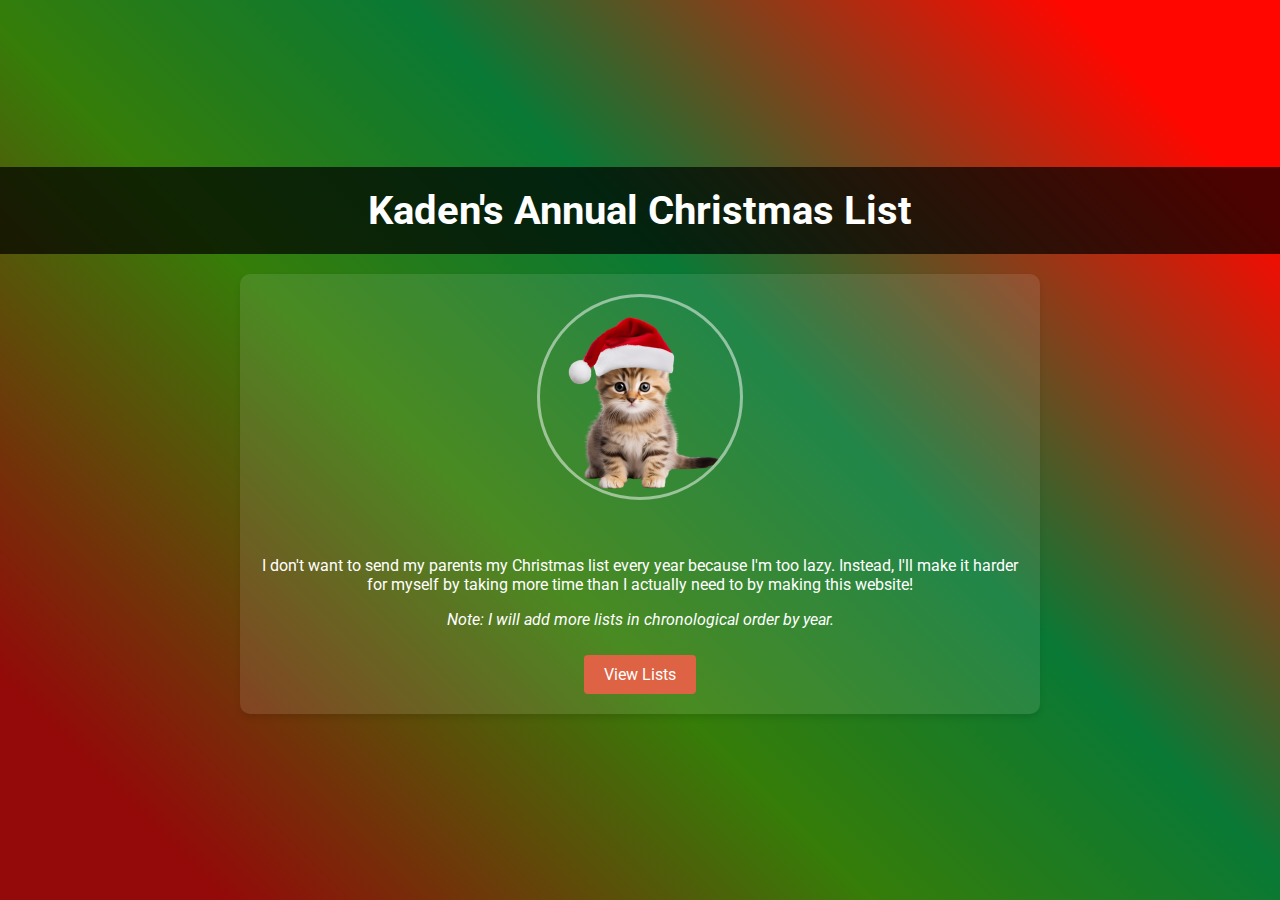
<file: index.html>
<!DOCTYPE html>
<html lang="en">
  <head>
    <meta charset="UTF-8" />
    <meta http-equiv="X-UA-Compatible" content="IE=edge" />
    <meta name="viewport" content="width=device-width, initial-scale=1.0" />
    <title>Kaden's Annual Christmas List</title>
    <link rel="stylesheet" href="style.css" />
  </head>
  <body>
    <header>
      <h1>Kaden's Annual Christmas List</h1>
    </header>
    <main>
      <section class="intro">
        <img src="img/cat.png" alt="Cat" />
        <div class="stuff">
          <p>
            I don't want to send my parents my Christmas list every year because
            I'm too lazy. Instead, I'll make it harder for myself by taking more
            time than I actually need to by making this website!
          </p>
          <p>
            <em>Note: I will add more lists in chronological order by year.</em>
          </p>
          <a href="lists.html"><button>View Lists</button></a>
        </div>
      </section>
    </main>
  </body>
</html>
</file>
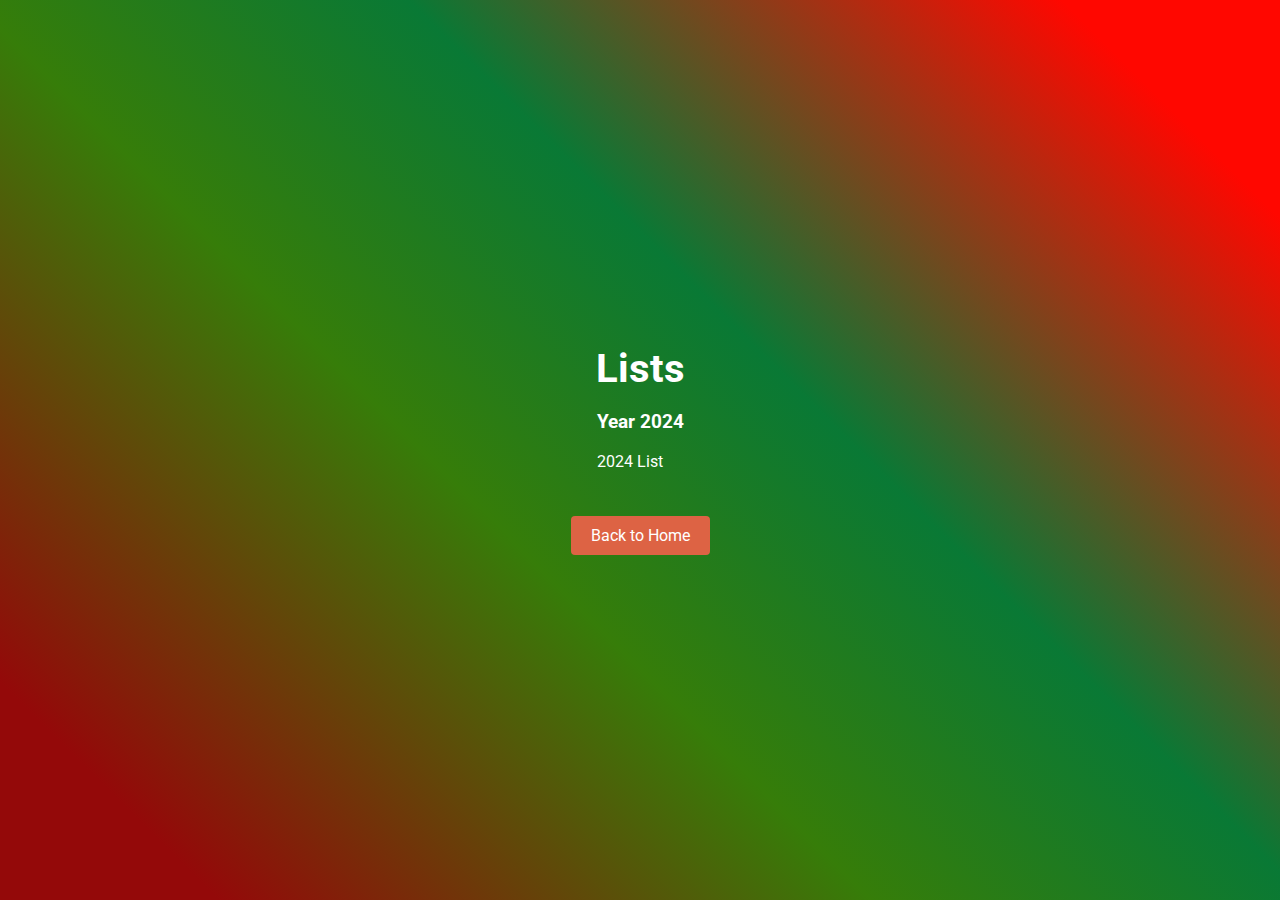
<file: lists.html>
<!DOCTYPE html>
<html>
  <head>
    <meta charset="utf-8" />
    <meta http-equiv="X-UA-Compatible" content="IE=edge" />
    <title>Kaden's Annual Christmas List</title>
    <meta name="description" content="" />
    <meta name="viewport" content="width=device-width, initial-scale=1" />
    <link rel="stylesheet" href="style.css" />
  </head>
  <body>
    <h1>Lists</h1>
    <div class="container">
      <div class="twenty-four">
        <h3>Year 2024</h3>
        <p><a href="lists/2024.html">2024 List</a></p>
      </div>
    </div>
    <br>
    <a href="index.html"><button>Back to Home</button></a>
  </body>
</html>
</file>
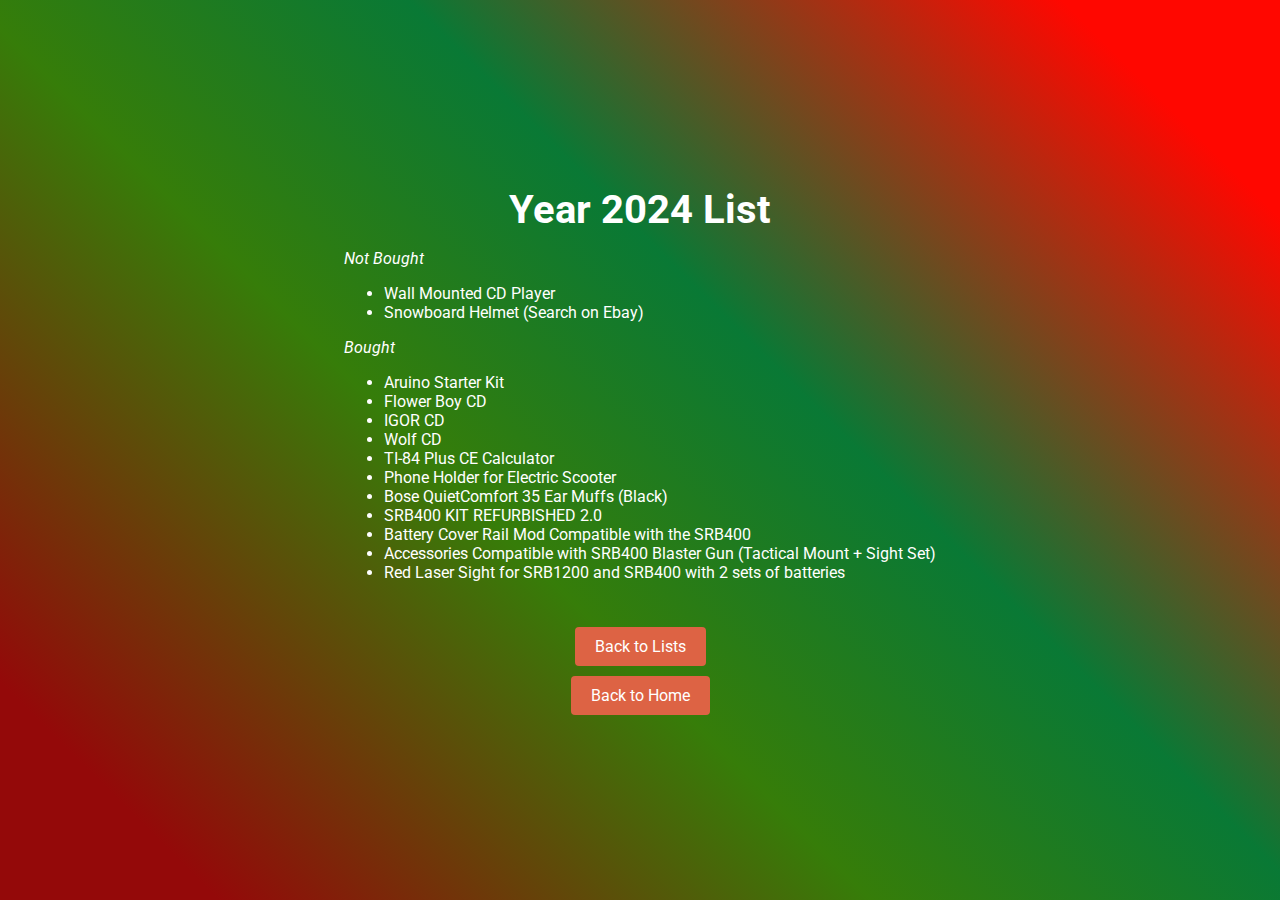
<file: lists/2024.html>
<!DOCTYPE html>
<html>
  <head>
    <meta charset="utf-8" />
    <meta http-equiv="X-UA-Compatible" content="IE=edge" />
    <title>Kaden's Annual Christmas List</title>
    <meta name="description" content="" />
    <meta name="viewport" content="width=device-width, initial-scale=1" />
    <link rel="stylesheet" href="../style.css" />
  </head>
  <body>
    <div>
      <h1 style="text-align: center">Year 2024 List</h1>
      <p><em>Not Bought</em></p>
      <ul>
        <li><a>Wall Mounted CD Player</a></li>
        <li><a href="https://ebay.com">Snowboard Helmet (Search on Ebay)</a></li>
      </ul>
      <p><em>Bought</em></p>
      <ul>
        <li><a href="https://shorturl.at/fHA6W">Aruino Starter Kit</a></li>
        <li><a href="https://shorturl.at/lUXEG">Flower Boy CD</a></li>
        <li><a href="https://shorturl.at/1jiM2">IGOR CD</a></li>
        <li><a href="https://shorturl.at/BLXxh">Wolf CD</a></li>
        <li><a href="https://shorturl.at/8fH75">TI-84 Plus CE Calculator</a></li>
        <li><a href="https://shorturl.at/22jLJ">Phone Holder for Electric Scooter</a></li>
        <li><a href="https://shorturl.at/BiOZt">Bose QuietComfort 35 Ear Muffs (Black)</a></li>
        <li><a href="https://shorturl.at/ic5YF">SRB400 KIT REFURBISHED 2.0</a></li>
        <li><a href="https://shorturl.at/l6FEK">Battery Cover Rail Mod Compatible with the SRB400</a></li>
        <li><a href="https://bit.ly/3ZS0goG">Accessories Compatible with SRB400 Blaster Gun (Tactical Mount + Sight Set)</a></li>
        <li><a href="https://bit.ly/3P9OyAO">Red Laser Sight for SRB1200 and SRB400 with 2 sets of batteries</a></li>
      </ul>
    </div>
    <br>
    <a href="../lists.html"><button>Back to Lists</button></a>
    <a href="../index.html"><button>Back to Home</button></a>
  </body>
</html>
</file>
<file: style.css>
@import url("https://fonts.googleapis.com/css2?family=Roboto:wght@300;400;500;700;900&display=swap");

body {
  font-family: 'Roboto', sans-serif;
  color: white;
  background: linear-gradient(
    45deg,
    rgba(148, 9, 9, 1) 10%,
    rgba(54, 125, 9, 1) 40%,
    rgba(9, 121, 53, 1) 60%,
    rgba(255, 7, 0, 1) 90%
  );
  margin: 0;
  padding: 0;
  display: flex;
  flex-direction: column;
  align-items: center;
  justify-content: center;
  min-height: 100vh;
  overflow-x: hidden; /* Prevent horizontal scrolling */
  overflow-y: auto; /* Allow vertical scrolling only when needed */
}

header {
  text-align: center;
  padding: 20px;
  background-color: rgba(0, 0, 0, 0.7);
  width: 100%;
}

h1 {
  margin: 0;
  font-size: 2.5em;
  font-weight: 700;
}

main {
  display: flex;
  flex-direction: column;
  justify-content: center;
  align-items: center;
  width: 90%;
  max-width: 800px;
  margin: 20px;
}

.intro {
  display: flex;
  flex-direction: column;
  align-items: center;
  border-radius: 10px;
  padding: 20px;
  background-color: rgba(255, 255, 255, 0.1);
  box-shadow: 0 4px 6px rgba(0, 0, 0, 0.1);
  text-align: center;
}

.stuff {
  margin-top: 20px;
}

button {
  border: none;
  border-radius: 4px;
  background-color: #dd6344;
  color: #ffffff;
  font-family: 'Roboto', sans-serif;
  padding: 10px 20px;
  font-size: 16px;
  cursor: pointer;
  transition: background-color 0.3s;
  margin-top: 10px;
}

button:hover {
  background-color: #c6543b;
}

a {
  color: white;
  text-decoration: none;
}

a:visited {
  color: white;
}

a:hover {
  color: #ff7e67;
}

img {
  width: 200px;
  height: 200px;
  object-fit: cover;
  border-radius: 50%;
  margin-bottom: 20px;
  border: 3px solid rgba(255, 255, 255, 0.5);
}

/* Media Query for tablets */
@media (max-width: 800px) {
  h1 {
    font-size: 2.2em;
  }

  main {
    width: 95%;
    margin: 15px;
  }

  .intro {
    padding: 18px;
  }

  button {
    padding: 9px 18px;
    font-size: 15px;
  }
}

/* Media Query for mobile devices */
@media (max-width: 600px) {
  h1 {
    font-size: 2em;
  }

  main {
    width: 95%;
    margin: 10px;
  }

  .intro {
    padding: 15px;
  }

  button {
    padding: 8px 16px;
    font-size: 14px;
  }
}
</file>
